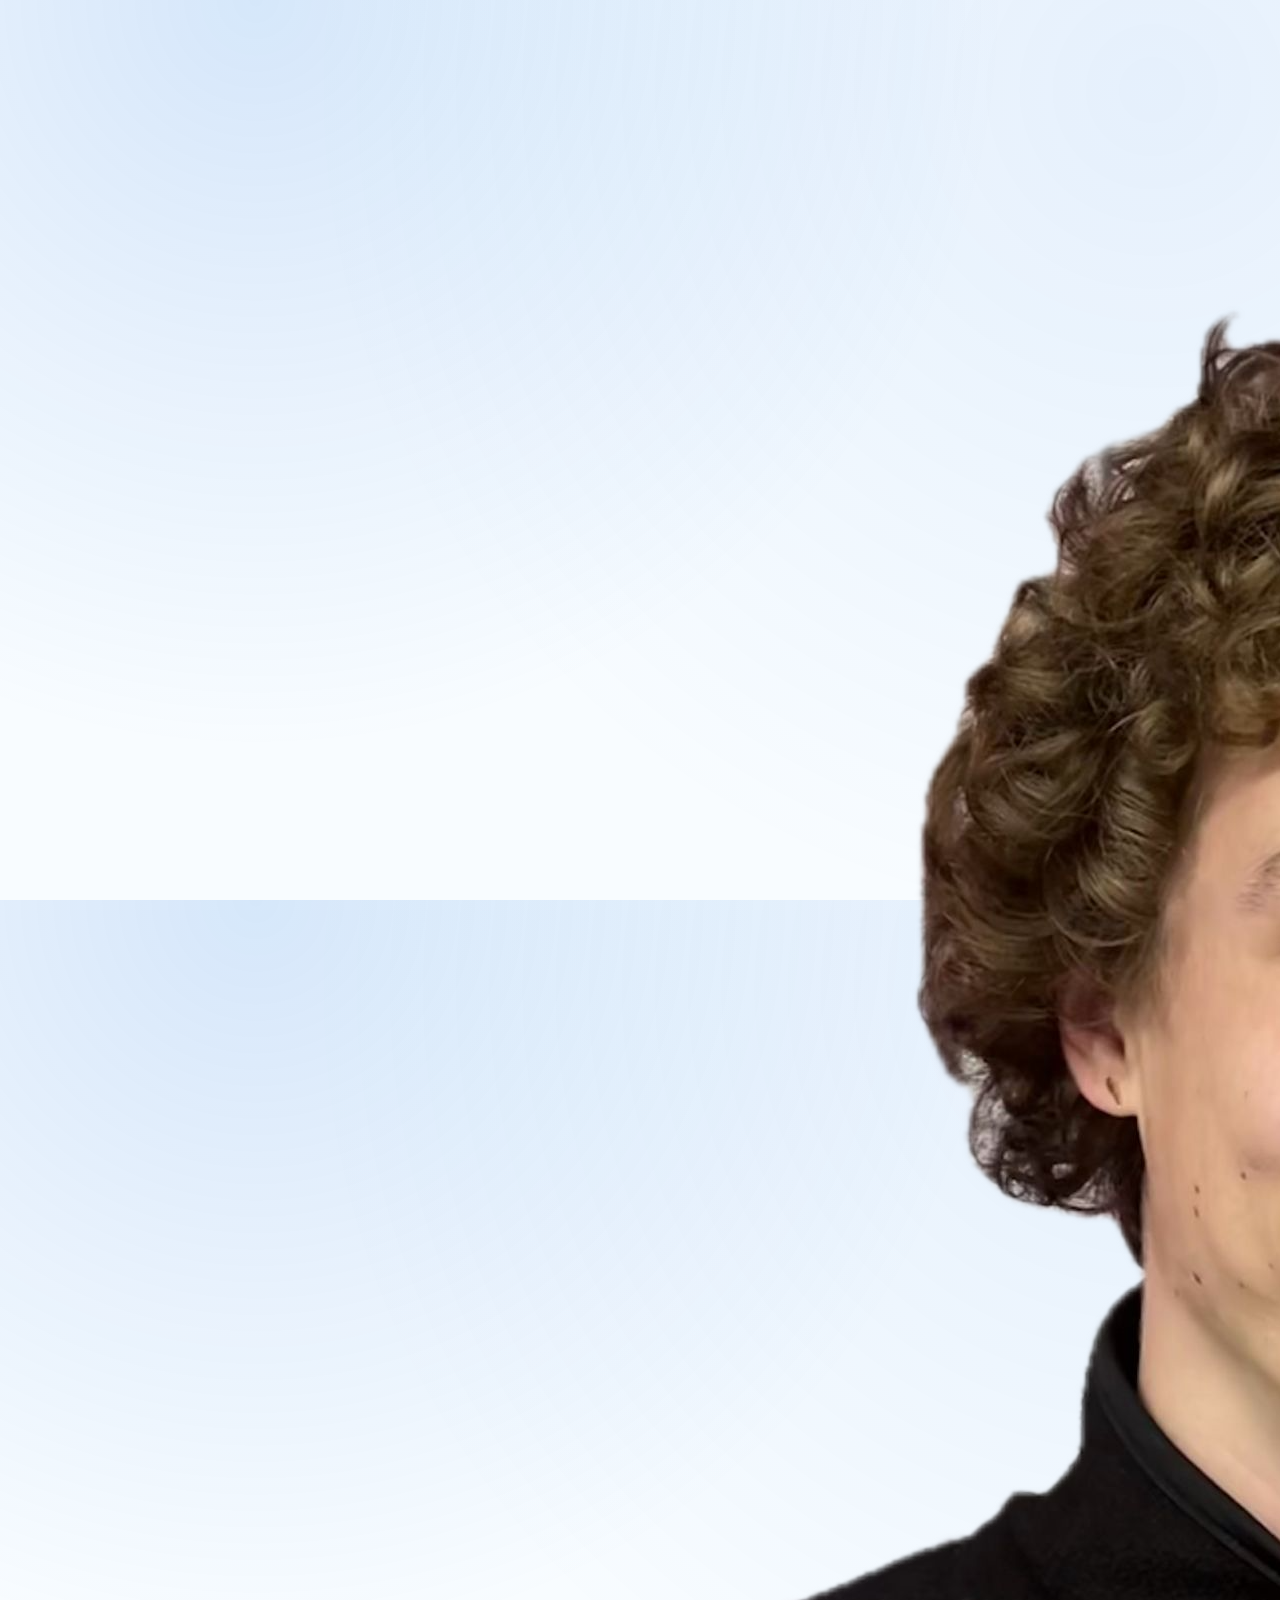
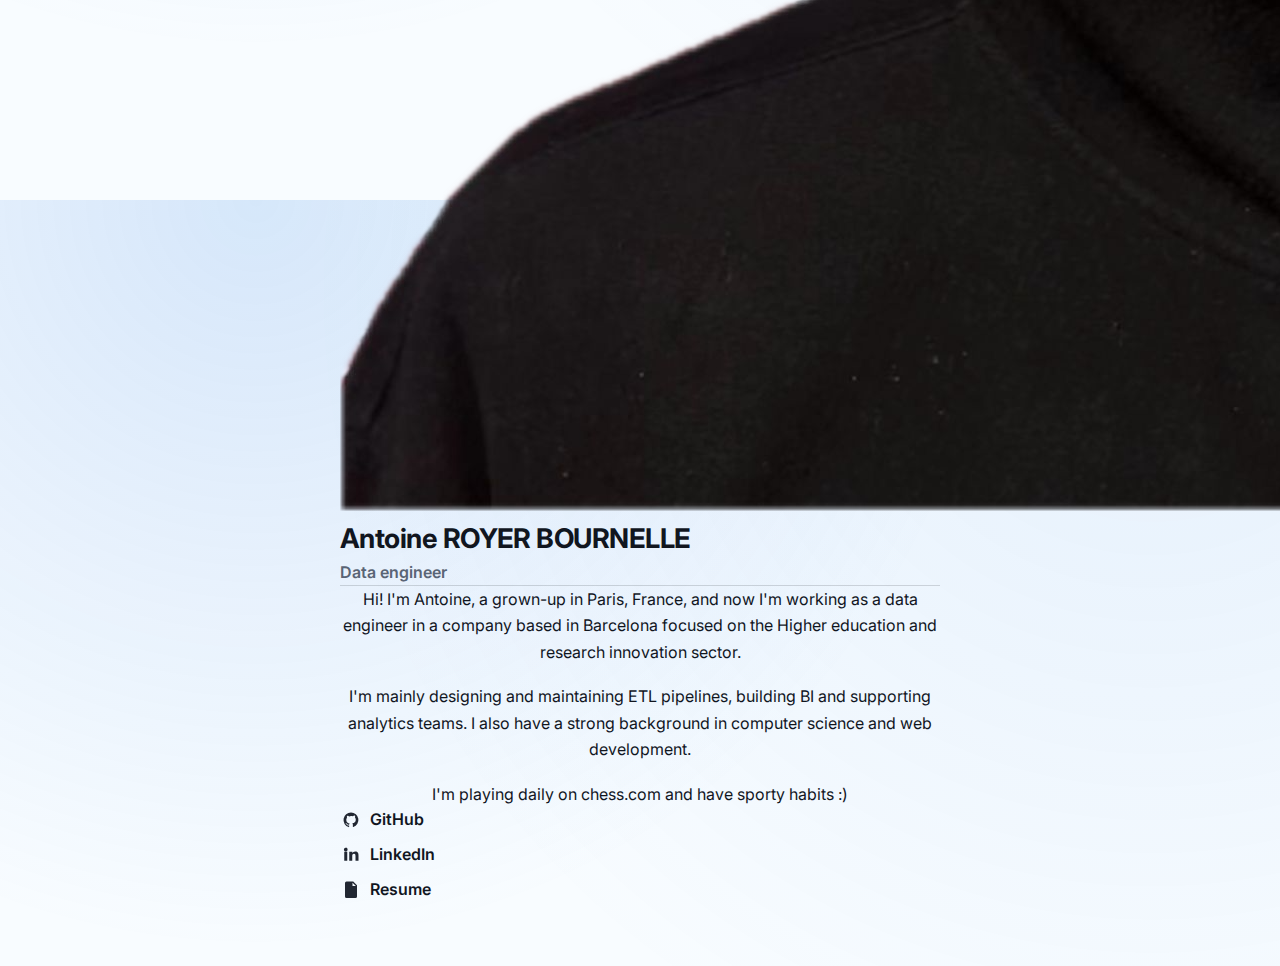
<file: index.html>
<!doctype html>
<html lang="en">
  <head>
    <meta charset="utf-8" />
    <meta name="viewport" content="width=device-width, initial-scale=1" />
    <meta name="color-scheme" content="light dark" />

    <title>Antoine Royer — Personal website</title>
    <meta
      name="description"
      content="Antoine Royer's personal website: GitHub, LinkedIn, and resume."
    />

    <link rel="preconnect" href="https://fonts.googleapis.com" />
    <link rel="preconnect" href="https://fonts.gstatic.com" crossorigin />
    <link
      href="https://fonts.googleapis.com/css2?family=Inter:wght@400;600;700&display=swap"
      rel="stylesheet"
    />
    <link rel="stylesheet" href="css/styles.css" />
  </head>

  <body>
    <main class="page">
      <section class="profile">
        <img
          class="avatar"
          src="assets/img/me.png"
          alt="Antoine Royer Bournelle"
          loading="eager"
          decoding="async"
        />

        <header class="profile-header">
          <h1 class="name">Antoine ROYER BOURNELLE</h1>
          <p class="tagline">Data engineer</p>
        </header>

        <div class="prose">
          <p>
            Hi! I'm Antoine, a grown-up in Paris, France, and now I'm working as
            a data engineer in a company based in Barcelona focused on the
            Higher education and research innovation sector.
          </p>
          <p>
            I'm mainly designing and maintaining ETL pipelines, building BI and
            supporting analytics teams. I also have a strong background in
            computer science and web development.
          </p>
          <p>I'm playing daily on chess.com and have sporty habits :)</p>
        </div>

        <nav class="links">
          <a
            class="link"
            href="https://github.com/AntoineROYERB"
            target="_blank"
            rel="noreferrer noopener"
          >
            <span class="icon" aria-hidden="true">
              <svg viewBox="0 0 24 24" fill="currentColor">
                <path
                  d="M12 2a10 10 0 0 0-3.16 19.49c.5.09.68-.21.68-.48v-1.7c-2.77.6-3.35-1.17-3.35-1.17-.45-1.14-1.1-1.45-1.1-1.45-.9-.62.07-.6.07-.6 1 .07 1.53 1.03 1.53 1.03.89 1.52 2.34 1.08 2.91.83.09-.64.35-1.08.64-1.33-2.21-.25-4.54-1.11-4.54-4.94 0-1.09.39-1.98 1.02-2.68-.1-.25-.44-1.27.1-2.65 0 0 .84-.27 2.75 1.02A9.5 9.5 0 0 1 12 6.8c.85 0 1.71.11 2.5.33 1.9-1.29 2.74-1.02 2.74-1.02.55 1.38.2 2.4.1 2.65.64.7 1.02 1.59 1.02 2.68 0 3.84-2.33 4.69-4.55 4.94.36.31.68.92.68 1.85v2.74c0 .27.18.58.69.48A10 10 0 0 0 12 2Z"
                />
              </svg>
            </span>
            <span>GitHub</span>
          </a>

          <a
            class="link"
            href="https://www.linkedin.com/in/antoine-royer-bournelle/"
            target="_blank"
            rel="noreferrer noopener"
          >
            <span class="icon" aria-hidden="true">
              <svg viewBox="0 0 24 24" fill="currentColor">
                <path
                  d="M4.98 3.5A2.5 2.5 0 1 1 5 8.5a2.5 2.5 0 0 1-.02-5ZM3 9h4v12H3V9Zm7 0h3.8v1.64h.05c.53-1 1.82-2.06 3.75-2.06C21.4 8.58 22 11.02 22 14.2V21h-4v-6.04c0-1.44-.03-3.3-2.02-3.3-2.02 0-2.33 1.58-2.33 3.2V21h-4V9Z"
                />
              </svg>
            </span>
            <span>LinkedIn</span>
          </a>

          <a
            class="link"
            href="assets/docs/CV.pdf"
            target="_blank"
            rel="noreferrer"
          >
            <span class="icon" aria-hidden="true">
              <svg viewBox="0 0 24 24" fill="currentColor">
                <path
                  d="M6 2h9l5 5v15a2 2 0 0 1-2 2H6a2 2 0 0 1-2-2V4a2 2 0 0 1 2-2Zm8 1.5V8h4.5L14 3.5ZM7.5 13.5h9v1.5h-9v-1.5Zm0 3h9V18h-9v-1.5Zm0-6h6V12h-6v-1.5Z"
                />
              </svg>
            </span>
            <span>Resume</span>
          </a>
        </nav>
      </section>
    </main>
  </body>
</html>
</file>
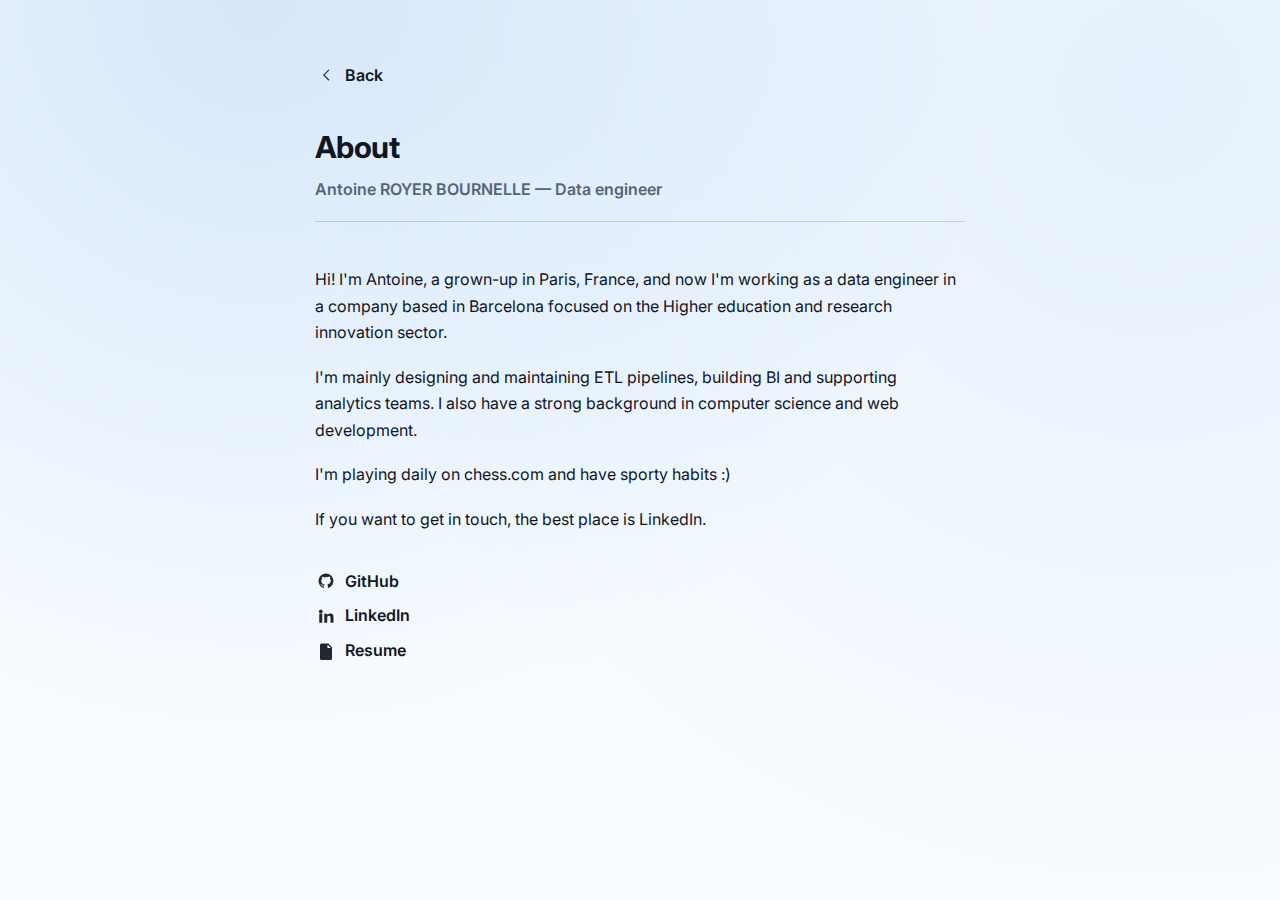
<file: pages/about.html>
<!doctype html>
<html lang="en">
  <head>
    <meta charset="utf-8" />
    <meta name="viewport" content="width=device-width, initial-scale=1" />
    <meta name="color-scheme" content="light dark" />

    <title>About — Antoine Royer Bournelle</title>
    <meta
      name="description"
      content="About Antoine Royer Bournelle — data engineer."
    />

    <link rel="preconnect" href="https://fonts.googleapis.com" />
    <link rel="preconnect" href="https://fonts.gstatic.com" crossorigin />
    <link
      href="https://fonts.googleapis.com/css2?family=Inter:wght@400;600;700&display=swap"
      rel="stylesheet"
    />
    <link rel="stylesheet" href="../css/styles.css" />
  </head>

  <body>
    <main class="page">
      <section class="content">
        <a class="link" href="../index.html">
          <span class="icon" aria-hidden="true">
            <svg viewBox="0 0 24 24" fill="currentColor">
              <path
                d="M15.5 19.5 8 12l7.5-7.5 1.06 1.06L10.12 12l6.44 6.44-1.06 1.06Z"
              />
            </svg>
          </span>
          <span>Back</span>
        </a>

        <header class="content-header">
          <h1 class="content-title">About</h1>
          <p class="content-subtitle">
            Antoine ROYER BOURNELLE — Data engineer
          </p>
        </header>

        <div class="prose">
          <p>
            Hi! I'm Antoine, a grown-up in Paris, France, and now I'm working as
            a data engineer in a company based in Barcelona focused on the
            Higher education and research innovation sector.
          </p>
          <p>
            I'm mainly designing and maintaining ETL pipelines, building BI and
            supporting analytics teams. I also have a strong background in
            computer science and web development.
          </p>
          <p>I'm playing daily on chess.com and have sporty habits :)</p>

          <p>If you want to get in touch, the best place is LinkedIn.</p>
        </div>

        <nav class="links" aria-label="External links">
          <a
            class="link"
            href="https://github.com/AntoineROYERB"
            target="_blank"
            rel="noreferrer noopener"
          >
            <span class="icon" aria-hidden="true">
              <svg viewBox="0 0 24 24" fill="currentColor">
                <path
                  d="M12 2a10 10 0 0 0-3.16 19.49c.5.09.68-.21.68-.48v-1.7c-2.77.6-3.35-1.17-3.35-1.17-.45-1.14-1.1-1.45-1.1-1.45-.9-.62.07-.6.07-.6 1 .07 1.53 1.03 1.53 1.03.89 1.52 2.34 1.08 2.91.83.09-.64.35-1.08.64-1.33-2.21-.25-4.54-1.11-4.54-4.94 0-1.09.39-1.98 1.02-2.68-.1-.25-.44-1.27.1-2.65 0 0 .84-.27 2.75 1.02A9.5 9.5 0 0 1 12 6.8c.85 0 1.71.11 2.5.33 1.9-1.29 2.74-1.02 2.74-1.02.55 1.38.2 2.4.1 2.65.64.7 1.02 1.59 1.02 2.68 0 3.84-2.33 4.69-4.55 4.94.36.31.68.92.68 1.85v2.74c0 .27.18.58.69.48A10 10 0 0 0 12 2Z"
                />
              </svg>
            </span>
            <span>GitHub</span>
          </a>

          <a
            class="link"
            href="https://www.linkedin.com/in/antoine-royer-bournelle/"
            target="_blank"
            rel="noreferrer noopener"
          >
            <span class="icon" aria-hidden="true">
              <svg viewBox="0 0 24 24" fill="currentColor">
                <path
                  d="M4.98 3.5A2.5 2.5 0 1 1 5 8.5a2.5 2.5 0 0 1-.02-5ZM3 9h4v12H3V9Zm7 0h3.8v1.64h.05c.53-1 1.82-2.06 3.75-2.06C21.4 8.58 22 11.02 22 14.2V21h-4v-6.04c0-1.44-.03-3.3-2.02-3.3-2.02 0-2.33 1.58-2.33 3.2V21h-4V9Z"
                />
              </svg>
            </span>
            <span>LinkedIn</span>
          </a>

          <a
            class="link"
            href="../assets/docs/CV.pdf"
            target="_blank"
            rel="noreferrer"
          >
            <span class="icon" aria-hidden="true">
              <svg viewBox="0 0 24 24" fill="currentColor">
                <path
                  d="M6 2h9l5 5v15a2 2 0 0 1-2 2H6a2 2 0 0 1-2-2V4a2 2 0 0 1 2-2Zm8 1.5V8h4.5L14 3.5ZM7.5 13.5h9v1.5h-9v-1.5Zm0 3h9V18h-9v-1.5Zm0-6h6V12h-6v-1.5Z"
                />
              </svg>
            </span>
            <span>Resume</span>
          </a>
        </nav>
      </section>
    </main>
  </body>
</html>
</file>
<file: css/styles.css>
*,
*::before,
*::after {
  box-sizing: border-box;
}

:root {
  color-scheme: light dark;
  --bg: oklch(99% 0.01 260);
  --text: oklch(20% 0.02 260);
  --muted: oklch(50% 0.03 260);
  --ring: oklch(62% 0.16 255);
  --shadow: 0 0.6rem 2.2rem oklch(20% 0.02 260 / 0.12);
}

html,
body {
  height: 100%;
}

body {
  margin: 0;
  font-family:
    Inter,
    system-ui,
    -apple-system,
    Segoe UI,
    Roboto,
    Arial,
    sans-serif;
  color: var(--text);
  background:
    radial-gradient(
      circle at 20% 0%,
      color-mix(in oklch, var(--ring) 18%, transparent),
      transparent 55%
    ),
    radial-gradient(
      circle at 90% 10%,
      color-mix(in oklch, var(--ring) 10%, transparent),
      transparent 60%
    ),
    var(--bg);
  line-height: 1.55;
}

a {
  color: inherit;
  text-decoration: none;
}

a:hover {
  text-decoration: underline;
}

a:focus-visible {
  outline: 0.16rem solid var(--ring);
  outline-offset: 0.2rem;
  border-radius: 0.5rem;
}

code {
  font-family:
    ui-monospace, SFMono-Regular, Menlo, Monaco, Consolas, "Liberation Mono",
    "Courier New", monospace;
  font-size: 0.95em;
}

.page {
  min-height: 100dvh;
  display: flex;
  flex-direction: column;
  align-items: center;
  justify-content: flex-start;
  padding-block-start: clamp(2.25rem, 7vh, 4rem);
  padding-block-end: clamp(2rem, 8vh, 4rem);
  padding-inline: clamp(1rem, 4vw, 2rem);
}

.profile {
  width: min(60ch, 92vw);
  margin-inline: auto;
  margin-block: 0;
  text-align: center;
}

.content {
  width: min(65ch, 92vw);
  display: flex;
  flex-direction: column;
  align-items: flex-start;
  gap: clamp(1.5rem, 4vh, 2.5rem);
}

.content-header {
  width: 100%;
  padding-block-end: clamp(0.85rem, 2.5vh, 1.25rem);
  margin-block-end: 0.5rem;
  border-bottom: 0.0625rem solid
    color-mix(in oklch, var(--text) 16%, transparent);
}

.content-title {
  margin: 0;
  font-size: clamp(1.35rem, 3.2vw, 1.9rem);
  letter-spacing: -0.02em;
}

.content-subtitle {
  margin: 0.35rem 0 0;
  color: var(--muted);
  font-weight: 600;
}

.prose {
  width: 100%;
}

.prose p {
  margin: 0;
  line-height: 1.65;
}

.prose p + p {
  margin-top: 1.15rem;
}

.profile-header {
  text-align: left;
  padding: 0;
  margin: 0;
  border-bottom: 0.0625rem solid
    color-mix(in oklch, var(--text) 16%, transparent);
}

.name {
  margin: 0;
  font-size: clamp(1.15rem, 3.4vw, 1.7rem);
  letter-spacing: -0.02em;
  white-space: nowrap;
}

.tagline {
  color: var(--muted);
  font-weight: 600;
  margin: 0;
}

.profile-grid {
  display: grid;
  grid-template-columns: 1fr;
  justify-items: center;
  gap: 0;
}

.avatar-left {
  width: clamp(10rem, 30vw, 16rem);
  aspect-ratio: 1;
  object-fit: cover;
  display: block;
  justify-self: center;
}

.profile-content {
  display: flex;
  flex-direction: column;
  gap: 0;
}

.links {
  display: grid;
  margin: 0;
  justify-items: center;
  padding: 0;
  gap: 0.75rem;
}

.link {
  display: inline-flex;
  align-items: center;
  font-weight: 600;
  text-underline-offset: 0.22em;
  text-decoration-thickness: 0.12em;
  gap: 0.5rem;
}

.link:hover {
  text-decoration: underline;
}

.icon {
  width: 1.375rem;
  height: 1.375rem;
  display: inline-grid;
  place-items: center;
  color: color-mix(in srgb, var(--text) 78%, var(--muted));
}

.link:hover .icon,
.link:focus-visible .icon {
  color: color-mix(in oklch, var(--ring) 70%, var(--text));
}

.icon svg {
  width: 1.125rem;
  height: 1.125rem;
  display: block;
}

@media (min-width: 45rem) {
  .profile-grid {
    display: grid;
    grid-template-columns: auto auto;
    justify-content: center;
    gap: 1.125rem;
    align-items: stretch;
  }

  .avatar-left {
    grid-column: 1;
    grid-row: 1;
    justify-self: center;
  }

  .profile-content {
    grid-column: 2;
    grid-row: 1;
    display: flex;
    flex-direction: column;
    justify-content: space-between;
    height: 100%;
  }

  .profile-header {
    margin: 0;
    padding: 0;
    flex-shrink: 0;
  }

  .links {
    display: flex;
    flex-direction: column;
    justify-content: flex-end;
    align-items: flex-start;
    flex: 1;
    gap: 0.625rem;
  }
}

@media (prefers-reduced-motion: reduce) {
  * {
    scroll-behavior: auto !important;
    transition: none !important;
  }
}
</file>
